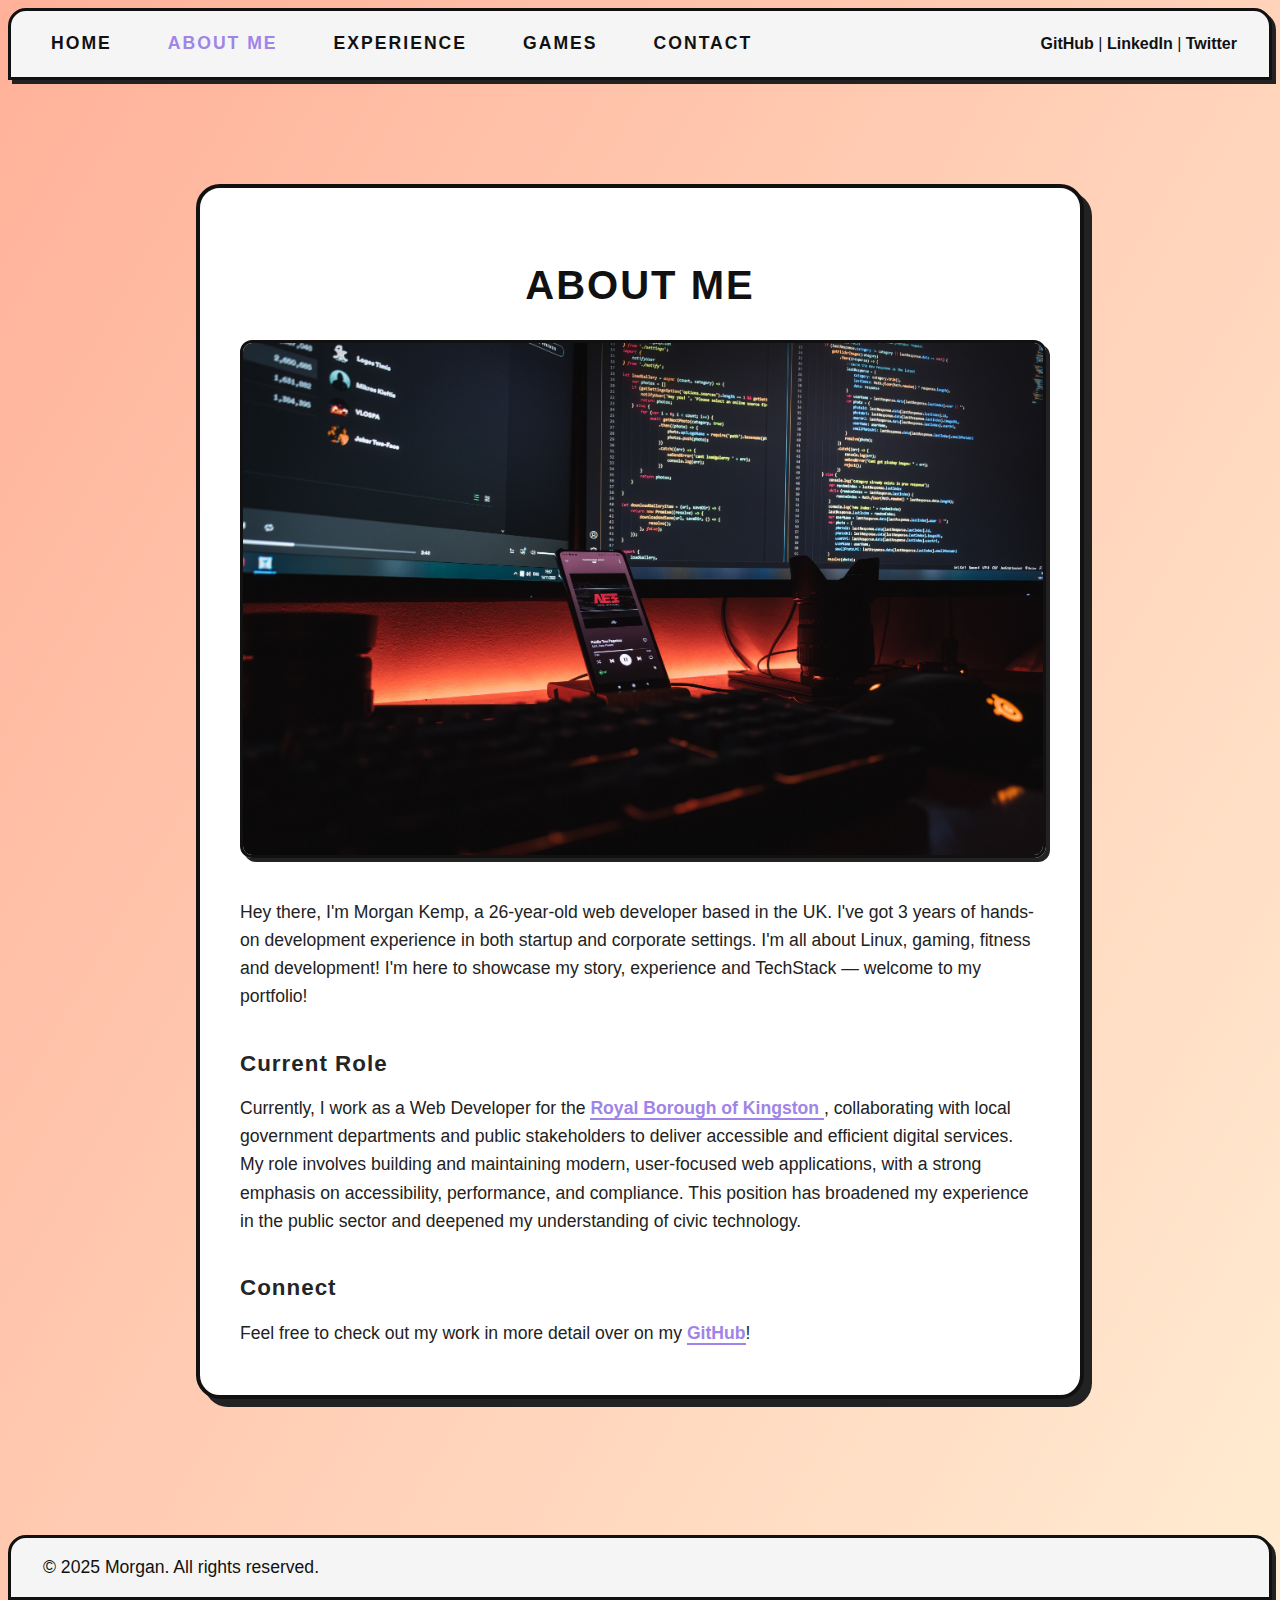
<file: about.html>
<!DOCTYPE html>
<html lang="en">
<head>
  <meta charset="UTF-8">
  <meta name="viewport" content="width=device-width, initial-scale=1.0">
  <title>About Me</title>
  <link rel="stylesheet" href="css/neo-brutalist.css">
</head>
<body>
  <header id="main-header"></header>
  <main>
    <div class="about-container">
      <h1 class="about-title">ABOUT ME</h1>
      
      <div class="about-image-section">
        <img src="Images/Desktop.jpg" alt="My Desktop Setup" class="about-image">
      </div>
      
      <div class="about-section">
        <p class="about-intro">
          Hey there, I'm Morgan Kemp, a 26-year-old web developer based in the UK. I've got 3 years of hands-on development experience in both startup and corporate settings. I'm all about Linux, gaming, fitness and development! I'm here to showcase my story, experience and TechStack — welcome to my portfolio!
        </p>
      </div>

      <div class="about-section">
        <h2 class="about-subtitle">Current Role</h2>
        <p>
          Currently, I work as a Web Developer for the 
          <a href="https://www.kingston.gov.uk" target="_blank" rel="noopener noreferrer">
            Royal Borough of Kingston
          </a>, collaborating with local government departments and public stakeholders to deliver accessible and efficient digital services. My role involves building and maintaining modern, user-focused web applications, with a strong emphasis on accessibility, performance, and compliance. This position has broadened my experience in the public sector and deepened my understanding of civic technology.
        </p>
      </div>

      <div class="about-section">
        <h2 class="about-subtitle">Connect</h2>
        <p>
          Feel free to check out my work in more detail over on my 
          <a href="https://github.com/780APM" target="_blank" rel="noopener noreferrer">GitHub</a>!
        </p>
      </div>
    </div>
  </main>
  <footer id="main-footer"></footer>
  <script src="js/header-footer.js"></script>
</body>
</html>
</file>
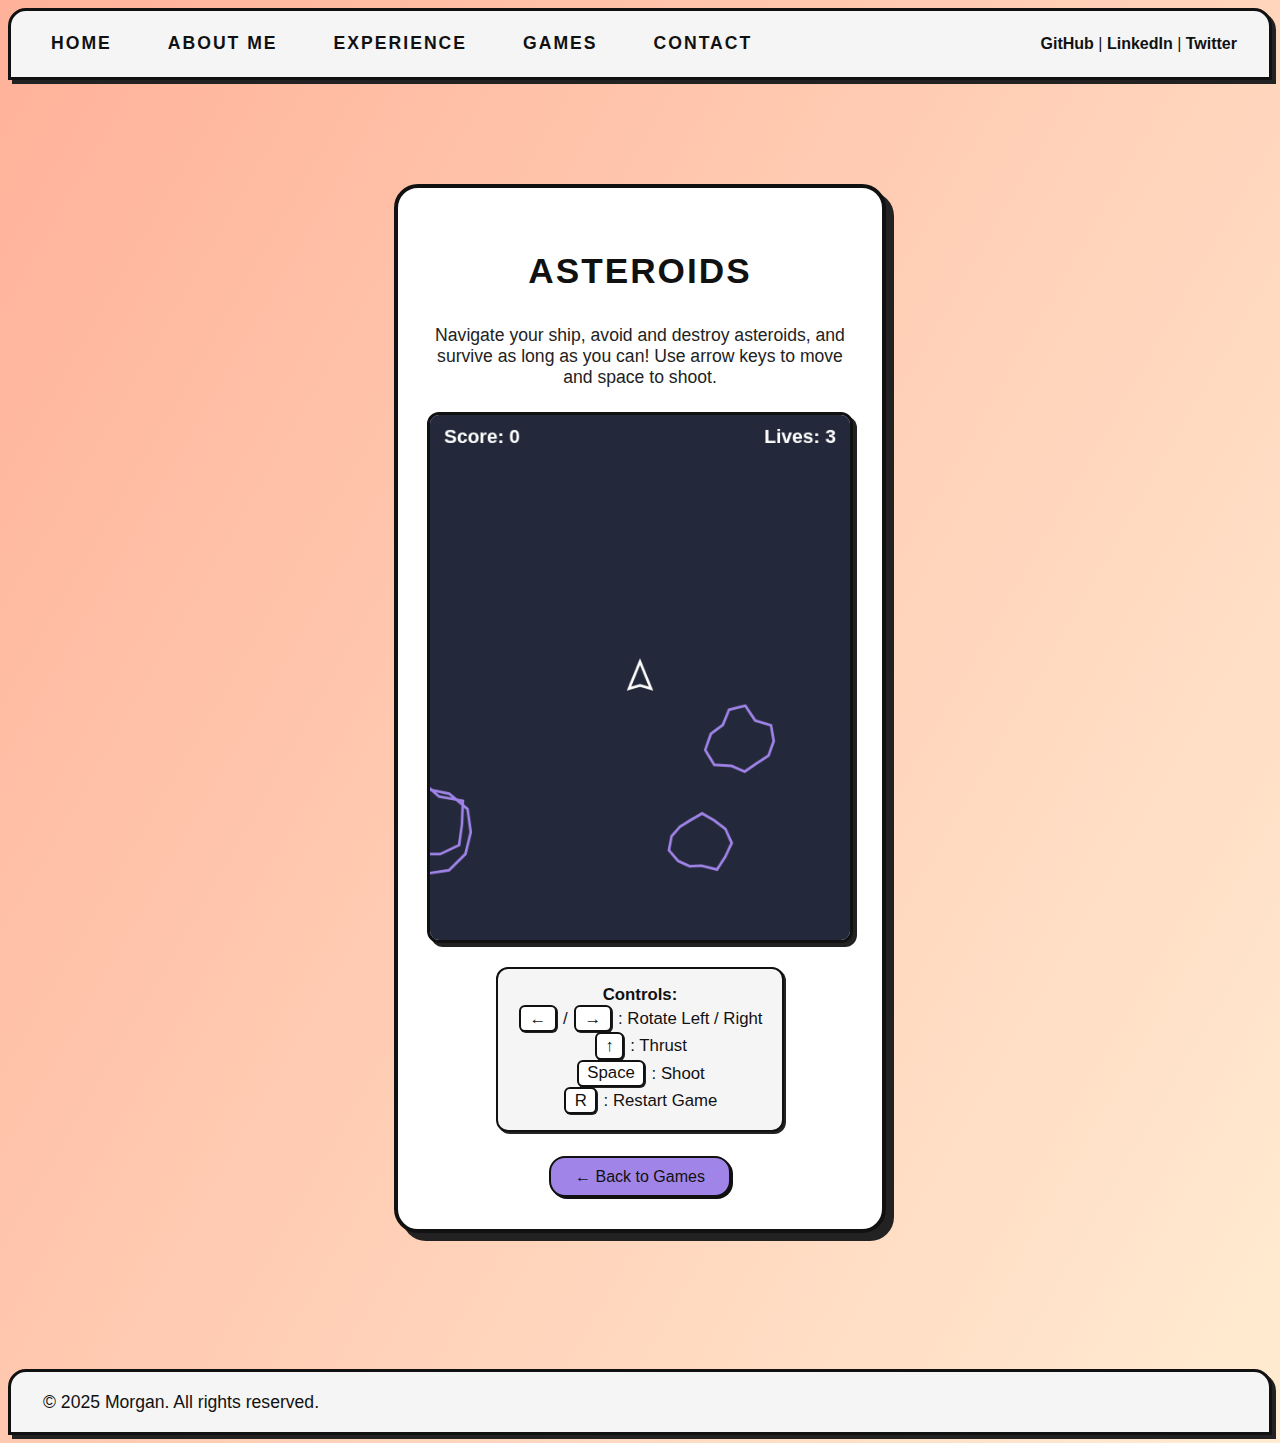
<file: asteroids.html>
<!DOCTYPE html>
<html lang="en">
<head>
  <meta charset="UTF-8">
  <meta name="viewport" content="width=device-width, initial-scale=1.0">
  <title>Asteroids</title>
  <link rel="stylesheet" href="css/neo-brutalist.css">
</head>
<body>
  <header id="main-header"></header>
  <main>
    <div class="game-full-container">
      <h1 class="game-full-title">ASTEROIDS</h1>
      <p class="game-full-desc">Navigate your ship, avoid and destroy asteroids, and survive as long as you can! Use arrow keys to move and space to shoot.</p>
      <canvas id="asteroids-canvas" width="480" height="600" class="game-canvas"></canvas>
      <div class="game-controls">
        <strong>Controls:</strong><br>
        <span class="key">&#8592;</span> / <span class="key">&#8594;</span> : Rotate Left / Right<br>
        <span class="key">&#8593;</span> : Thrust<br>
        <span class="key">Space</span> : Shoot<br>
        <span class="key">R</span> : Restart Game
      </div>
      <button class="game-btn" onclick="window.location.href='games.html'">&larr; Back to Games</button>
    </div>
  </main>
  <footer id="main-footer"></footer>
  <script src="js/header-footer.js"></script>
  <script src="js/asteroids.js"></script>
</body>
</html>
</file>
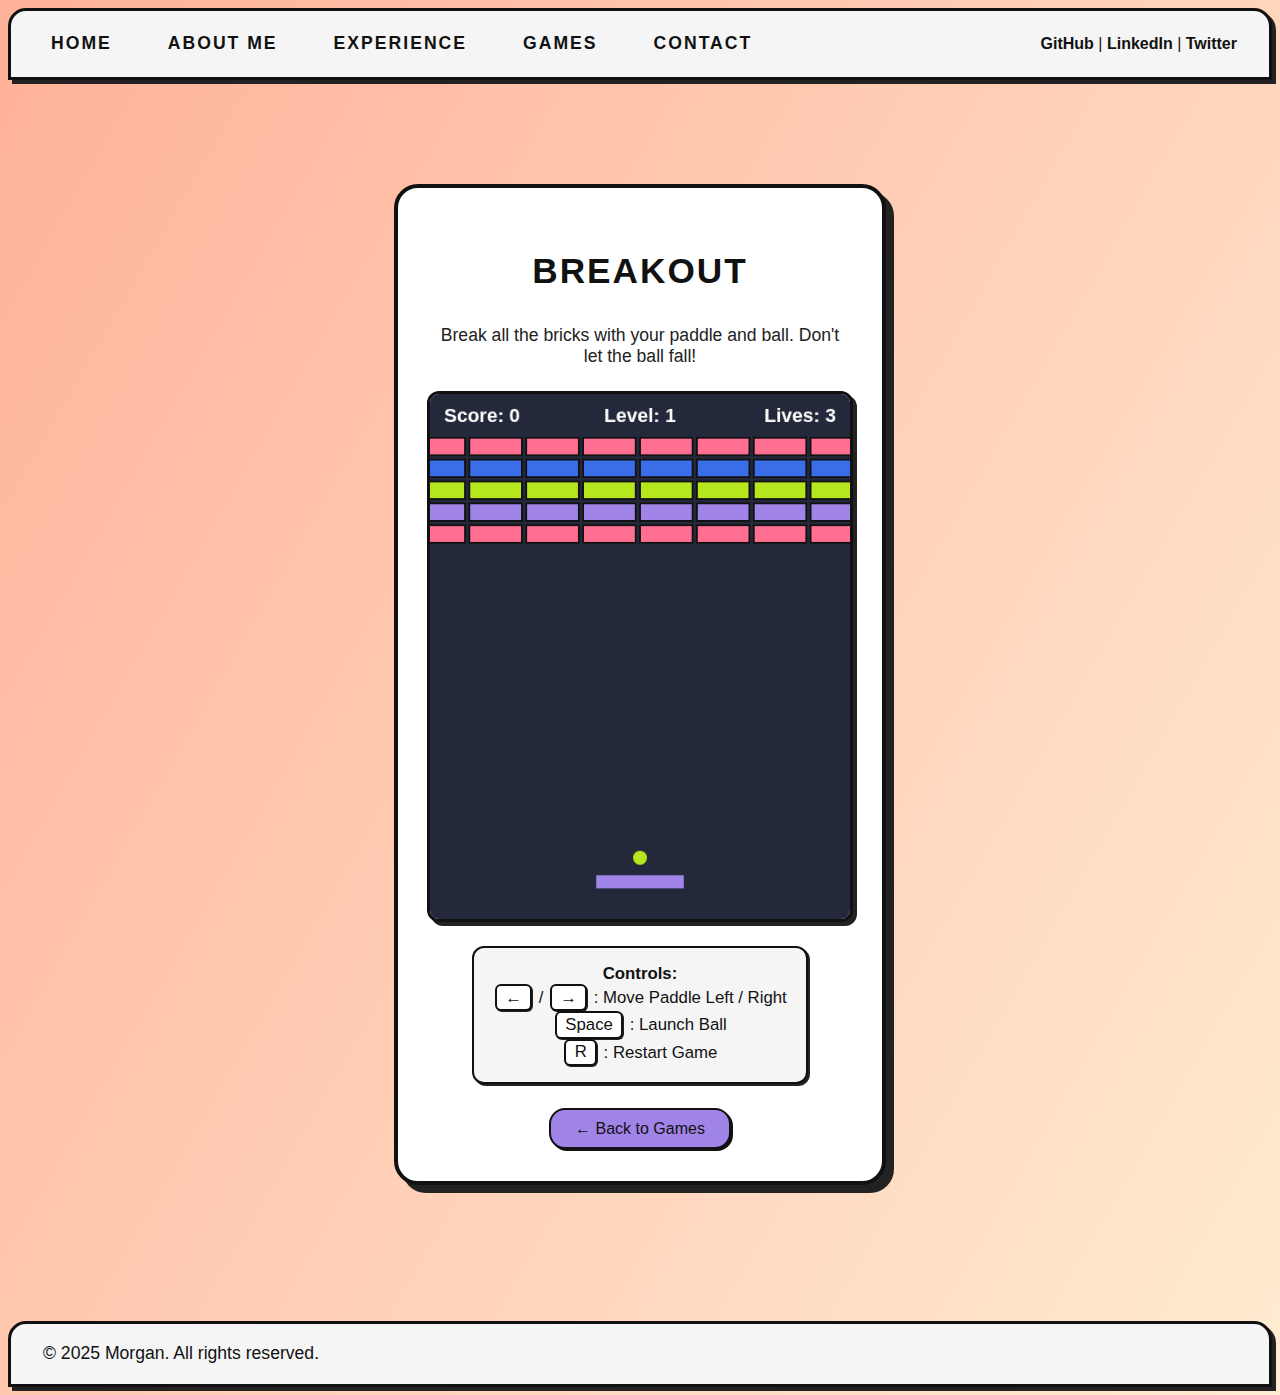
<file: breakout.html>
<!DOCTYPE html>
<html lang="en">
<head>
  <meta charset="UTF-8">
  <meta name="viewport" content="width=device-width, initial-scale=1.0">
  <title>Breakout</title>
  <link rel="stylesheet" href="css/neo-brutalist.css">
</head>
<body>
  <header id="main-header"></header>
  <main>
    <div class="game-full-container">
      <h1 class="game-full-title">BREAKOUT</h1>
      <p class="game-full-desc">Break all the bricks with your paddle and ball. Don't let the ball fall!</p>
      <canvas id="breakout-canvas" width="480" height="600" class="game-canvas"></canvas>
      <div class="game-controls">
        <strong>Controls:</strong><br>
        <span class="key">&#8592;</span> / <span class="key">&#8594;</span> : Move Paddle Left / Right<br>
        <span class="key">Space</span> : Launch Ball<br>
        <span class="key">R</span> : Restart Game
      </div>
      <button class="game-btn" onclick="window.location.href='games.html'">&larr; Back to Games</button>
    </div>
  </main>
  <footer id="main-footer"></footer>
  <script src="js/header-footer.js"></script>
  <script src="js/breakout.js"></script>
</body>
</html>
</file>
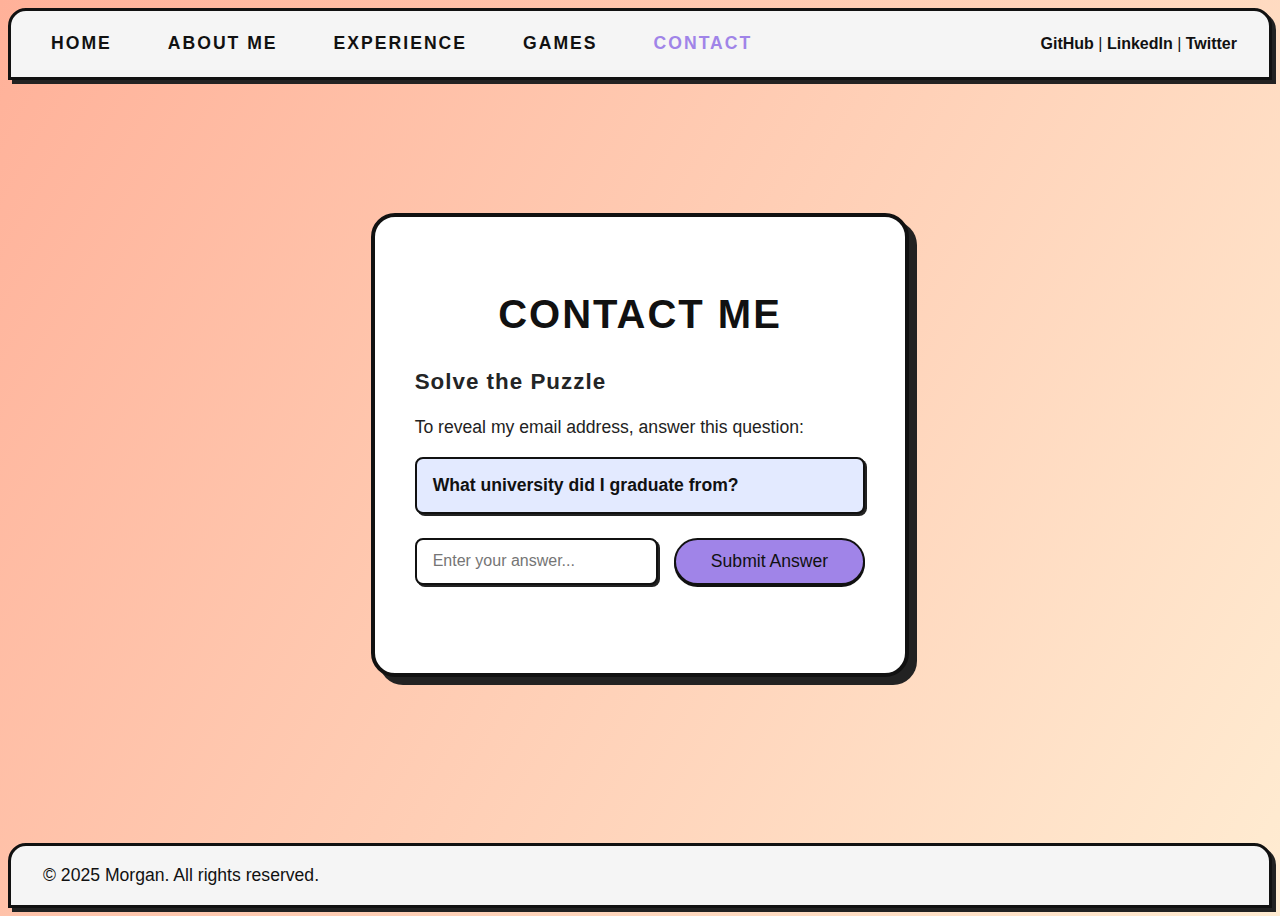
<file: contact.html>
<!DOCTYPE html>
<html lang="en">
<head>
  <meta charset="UTF-8">
  <meta name="viewport" content="width=device-width, initial-scale=1.0">
  <title>Contact Me</title>
  <link rel="stylesheet" href="css/neo-brutalist.css">
</head>
<body>
  <header id="main-header"></header>
  <main>
    <div class="about-container">
      <h1 class="about-title">CONTACT ME</h1>
      
      <div class="puzzle-section">
        <h2 class="about-subtitle">Solve the Puzzle</h2>
        <p>To reveal my email address, answer this question:</p>
        <div class="puzzle-question">
          <strong>What university did I graduate from?</strong>
        </div>
        <div class="puzzle-input">
          <input type="text" id="puzzle-answer" placeholder="Enter your answer..." class="puzzle-input-field">
          <button id="submit-answer" class="neon-btn">Submit Answer</button>
        </div>
        <div id="puzzle-feedback" class="puzzle-feedback"></div>
      </div>
      
      <div id="email-reveal" class="email-reveal" style="display:none;">
        <h2 class="about-subtitle">Email Address</h2>
        <div class="email-display">
          <p>Great! You solved the puzzle. Here's my email:</p>
          <div class="email-address">contactMorgan@proton.me</div>
        </div>
      </div>
    </div>
  </main>
  <footer id="main-footer"></footer>
  <script src="js/header-footer.js"></script>
  <script src="js/puzzle.js"></script>
</body>
</html>
</file>
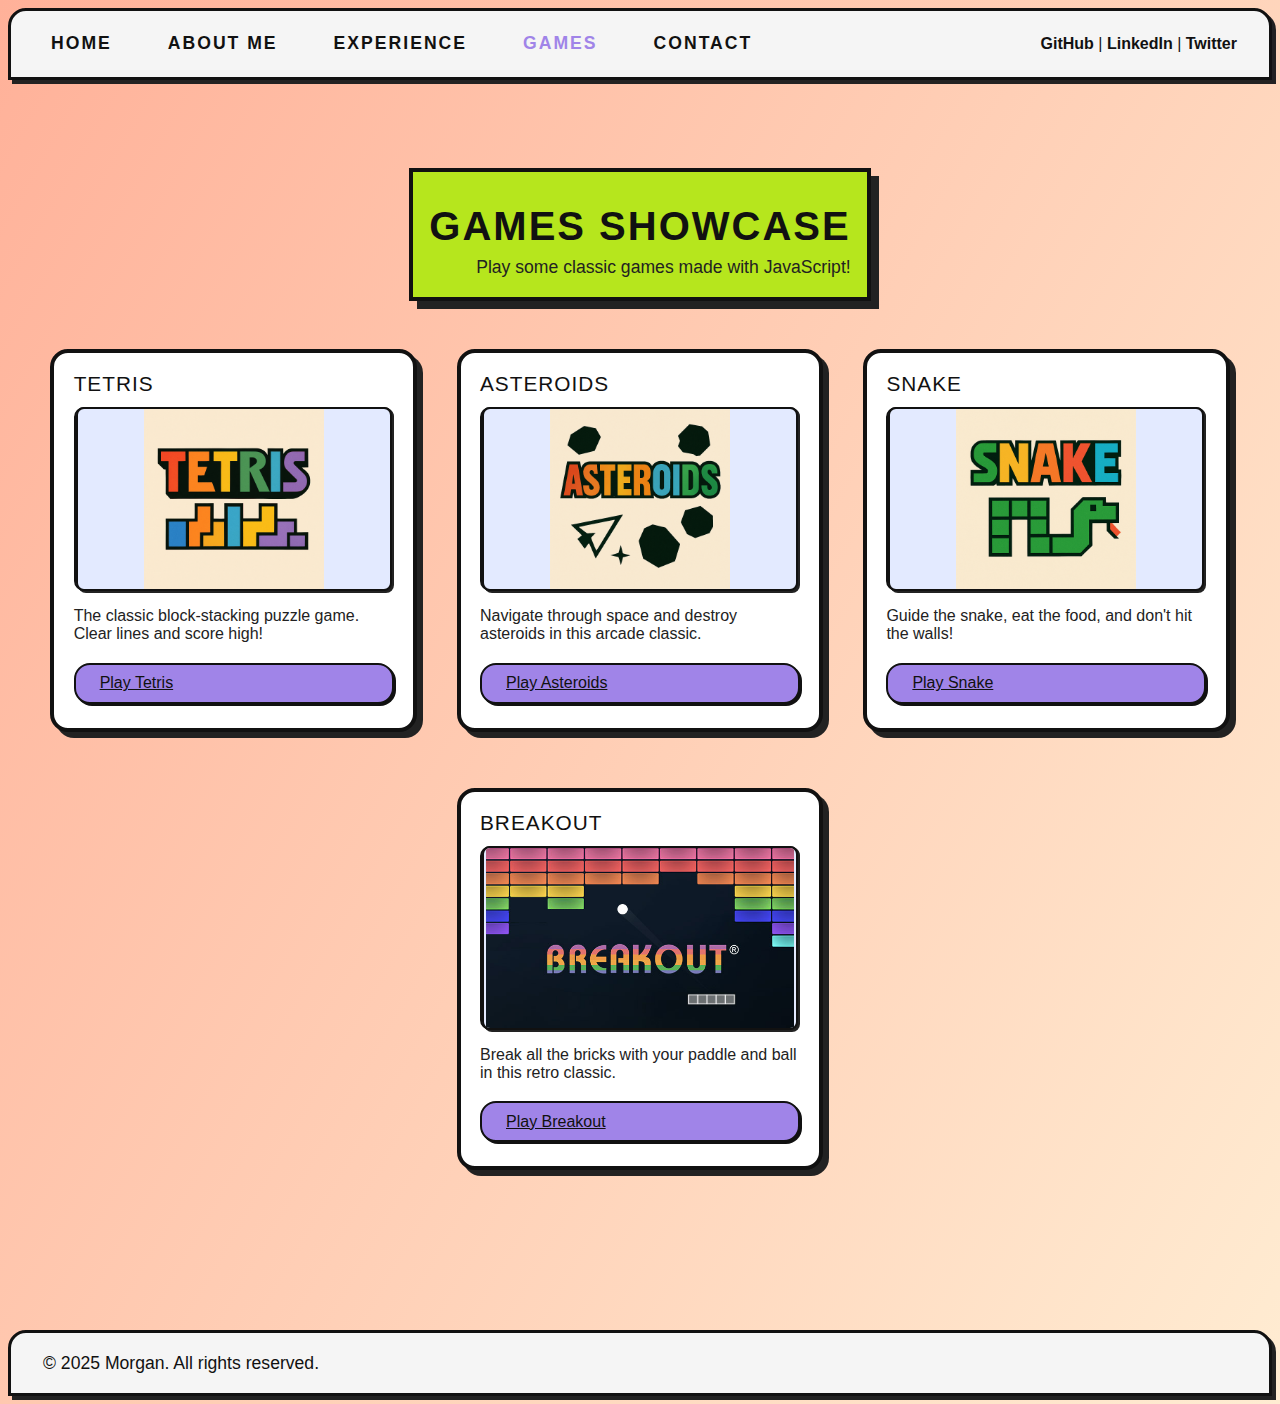
<file: games.html>
<!DOCTYPE html>
<html lang="en">
<head>
  <meta charset="UTF-8">
  <meta name="viewport" content="width=device-width, initial-scale=1.0">
  <title>Games Showcase</title>
  <link rel="stylesheet" href="css/neo-brutalist.css">
</head>
<body>
  <header id="main-header"></header>
  <main>
    <div class="games-hero">
      <h1>GAMES SHOWCASE</h1>
      <p class="games-subtitle">Play some classic games made with JavaScript!</p>
    </div>
    <div class="games-grid">
      <div class="game-card">
        <div class="game-title">TETRIS</div>
        <div class="game-preview tetris-preview">
          <img src="Images/Tetris.png" alt="Tetris Preview" class="game-preview-img" />
        </div>
        <div class="game-desc">The classic block-stacking puzzle game. Clear lines and score high!</div>
        <a class="game-btn" href="tetris.html">Play Tetris</a>
      </div>
      <div class="game-card">
        <div class="game-title">ASTEROIDS</div>
        <div class="game-preview asteroids-preview">
          <img src="Images/Asteroids.png" alt="Asteroids Preview" class="game-preview-img" />
        </div>
        <div class="game-desc">Navigate through space and destroy asteroids in this arcade classic.</div>
        <a class="game-btn" href="asteroids.html">Play Asteroids</a>
      </div>
      <div class="game-card">
        <div class="game-title">SNAKE</div>
        <div class="game-preview snake-preview">
          <img src="Images/Snake.png" alt="Snake Preview" class="game-preview-img" />
        </div>
        <div class="game-desc">Guide the snake, eat the food, and don't hit the walls!</div>
        <a class="game-btn" href="snake.html">Play Snake</a>
      </div>
      <div class="game-card">
        <div class="game-title">BREAKOUT</div>
        <div class="game-preview breakout-preview">
          <img src="Images/Breakout.jpg" alt="Breakout Preview" class="game-preview-img" />
        </div>
        <div class="game-desc">Break all the bricks with your paddle and ball in this retro classic.</div>
        <a class="game-btn" href="breakout.html">Play Breakout</a>
      </div>
    </div>
  </main>
  <footer id="main-footer"></footer>
  <script src="js/header-footer.js"></script>
  <script src="js/games-loader.js"></script>
</body>
</html>
</file>
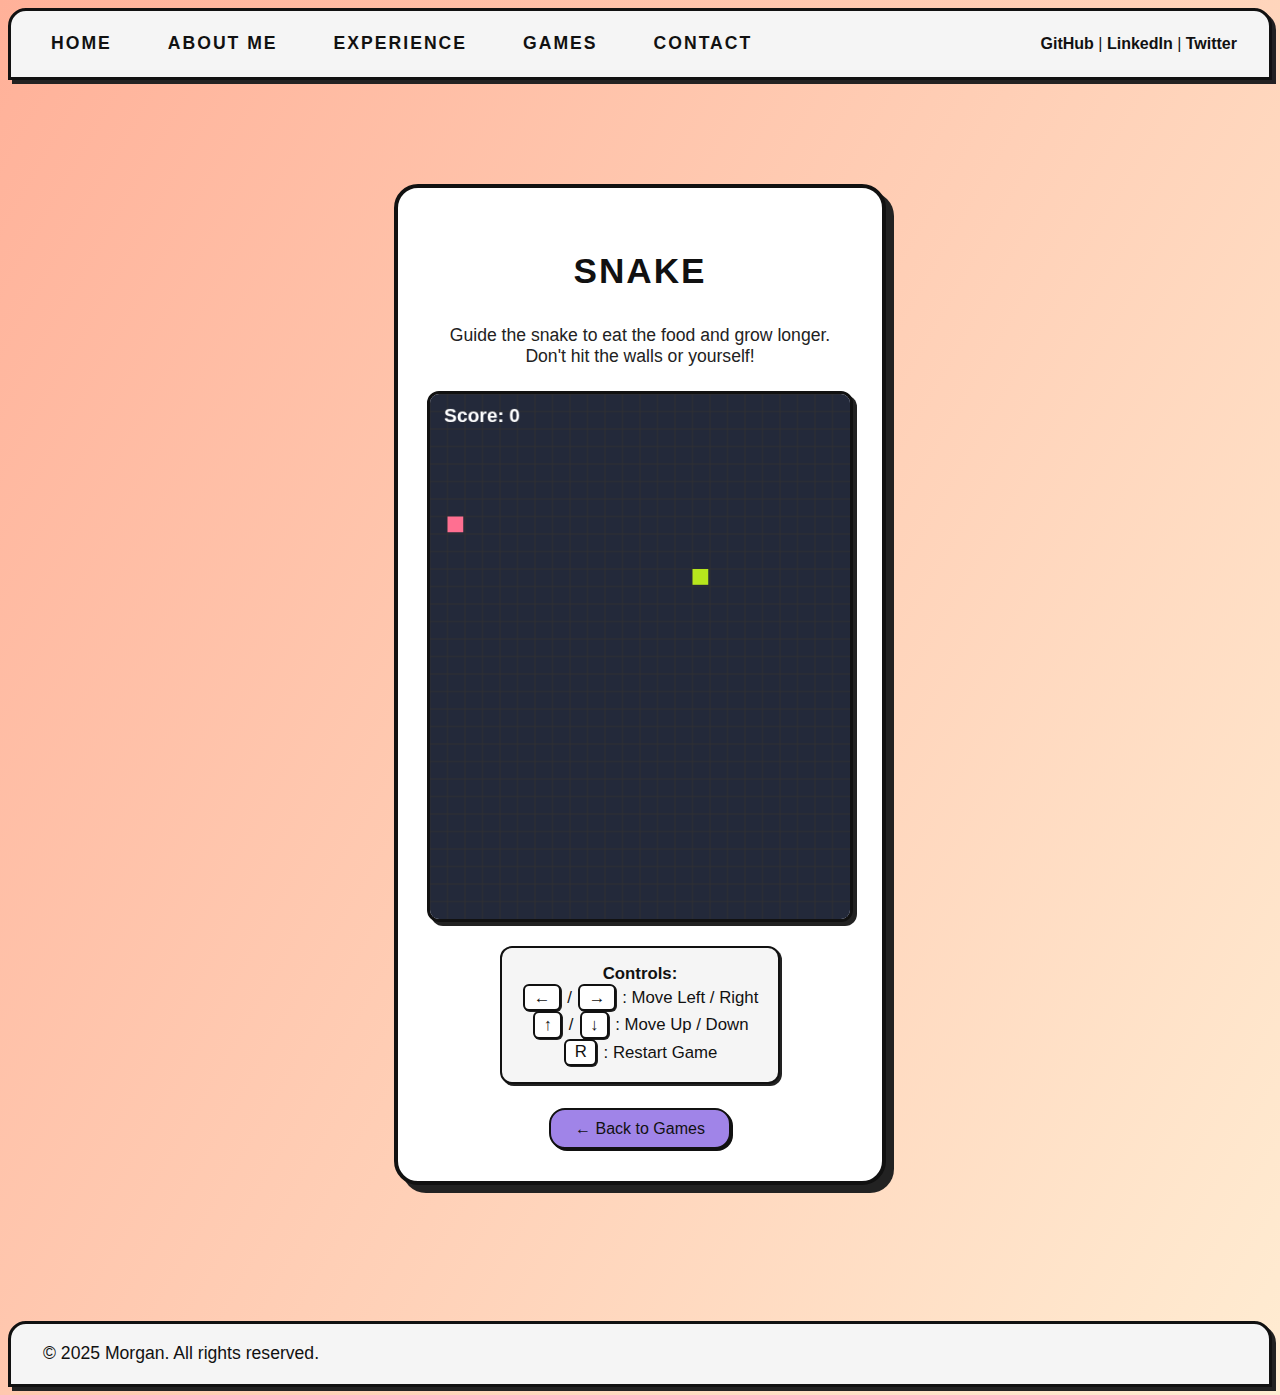
<file: snake.html>
<!DOCTYPE html>
<html lang="en">
<head>
  <meta charset="UTF-8">
  <meta name="viewport" content="width=device-width, initial-scale=1.0">
  <title>Snake</title>
  <link rel="stylesheet" href="css/neo-brutalist.css">
</head>
<body>
  <header id="main-header"></header>
  <main>
    <div class="game-full-container">
      <h1 class="game-full-title">SNAKE</h1>
      <p class="game-full-desc">Guide the snake to eat the food and grow longer. Don't hit the walls or yourself!</p>
      <canvas id="snake-canvas" width="480" height="600" class="game-canvas"></canvas>
      <div class="game-controls">
        <strong>Controls:</strong><br>
        <span class="key">&#8592;</span> / <span class="key">&#8594;</span> : Move Left / Right<br>
        <span class="key">&#8593;</span> / <span class="key">&#8595;</span> : Move Up / Down<br>
        <span class="key">R</span> : Restart Game
      </div>
      <button class="game-btn" onclick="window.location.href='games.html'">&larr; Back to Games</button>
    </div>
  </main>
  <footer id="main-footer"></footer>
  <script src="js/header-footer.js"></script>
  <script src="js/snake.js"></script>
</body>
</html>
</file>
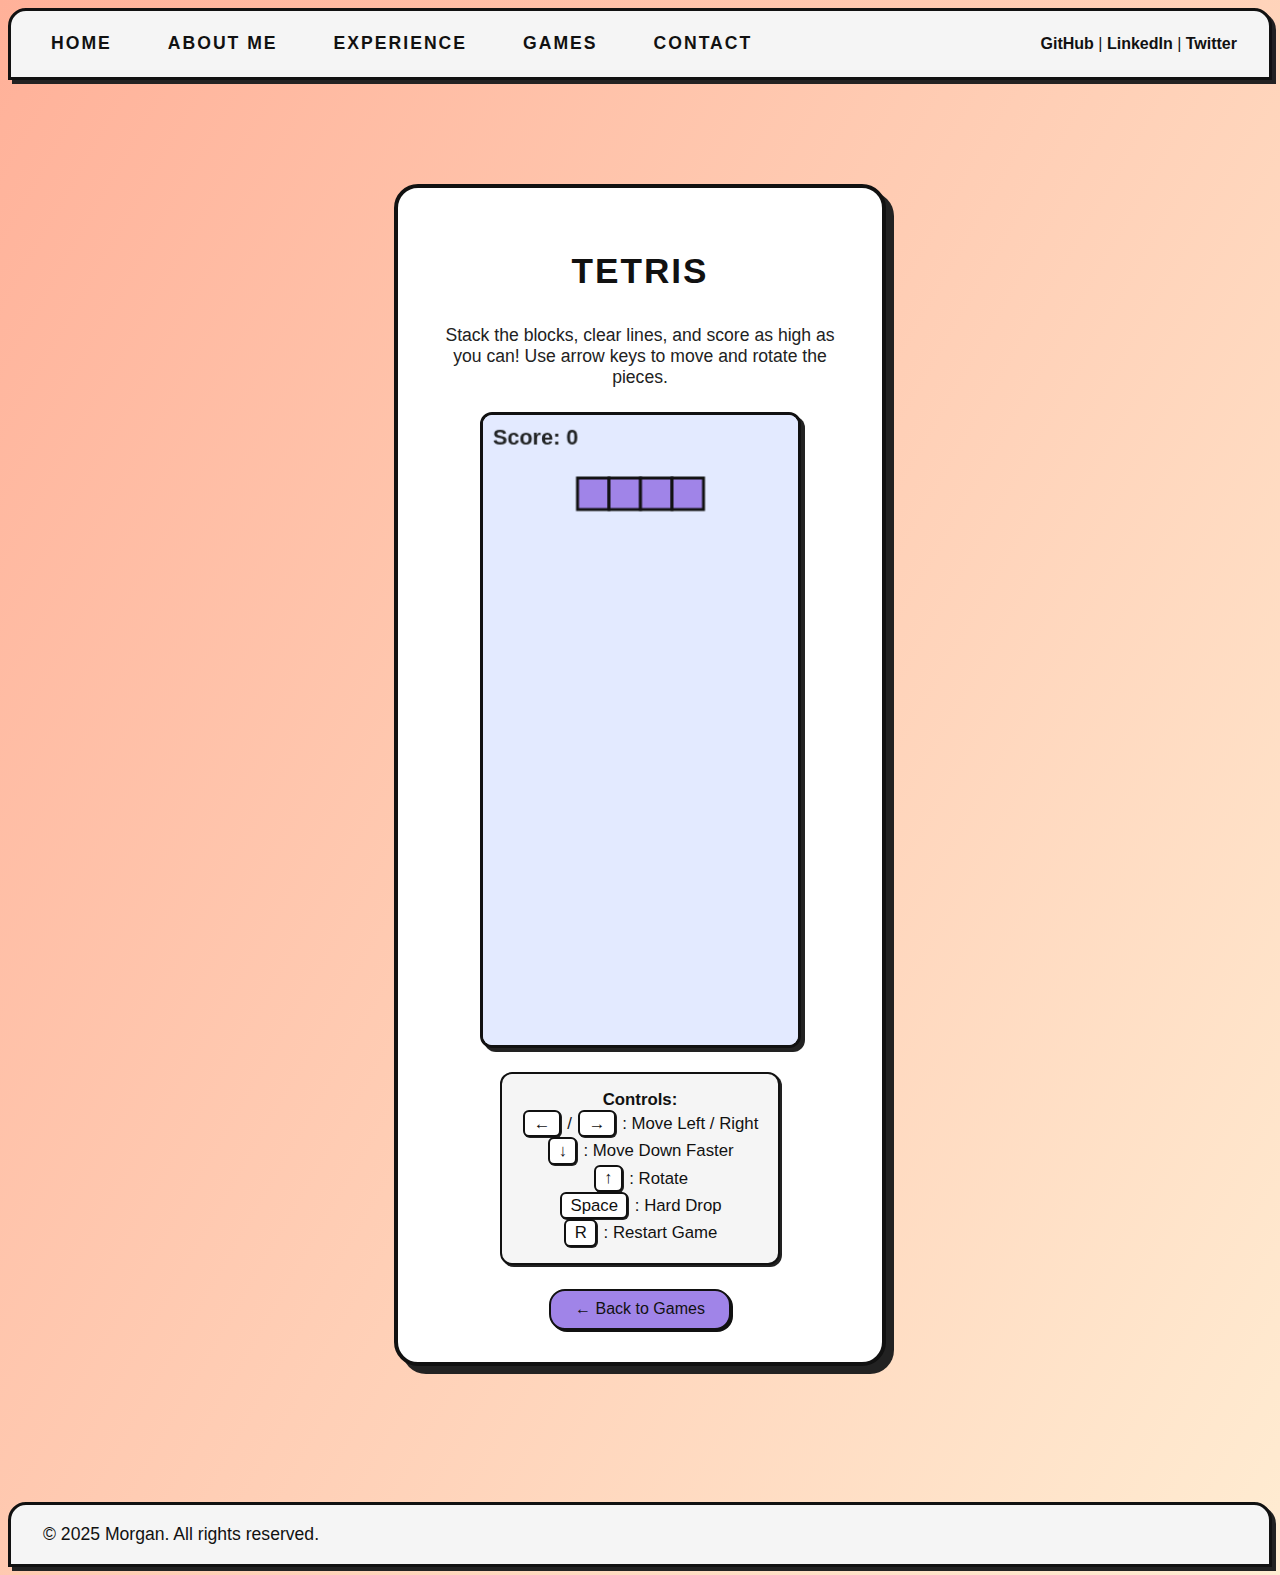
<file: tetris.html>
<!DOCTYPE html>
<html lang="en">
<head>
  <meta charset="UTF-8">
  <meta name="viewport" content="width=device-width, initial-scale=1.0">
  <title>Tetris</title>
  <link rel="stylesheet" href="css/neo-brutalist.css">
</head>
<body>
  <header id="main-header"></header>
  <main>
    <div class="game-full-container">
      <h1 class="game-full-title">TETRIS</h1>
      <p class="game-full-desc">Stack the blocks, clear lines, and score as high as you can! Use arrow keys to move and rotate the pieces.</p>
      <canvas id="tetris-canvas" width="320" height="640" class="game-canvas"></canvas>
      <div class="game-controls">
        <strong>Controls:</strong><br>
        <span class="key">&#8592;</span> / <span class="key">&#8594;</span> : Move Left / Right<br>
        <span class="key">&#8595;</span> : Move Down Faster<br>
        <span class="key">&#8593;</span> : Rotate<br>
        <span class="key">Space</span> : Hard Drop<br>
        <span class="key">R</span> : Restart Game
      </div>
      <button class="game-btn" onclick="window.location.href='games.html'">&larr; Back to Games</button>
    </div>
  </main>
  <footer id="main-footer"></footer>
  <script src="js/header-footer.js"></script>
  <script src="js/tetris.js"></script>
</body>
</html>
</file>
<file: css/neo-brutalist.css>
html {
  --background-gradient: linear-gradient(120deg, #ffb199 0%, #ffecd2 100%);
  --card-bg: #fff;
  --text-color: #111;
  --border-color: #111;
  --footer-bg: #f5f5f5;
  --neon-btn-bg: #eaff00;
  --neon-btn-hover-bg: #111;
  --neon-btn-hover-color: #eaff00;
}

body {
  display: flex;
  flex-direction: column;
  min-height: 100vh;
  background: var(--background-gradient);
  color: var(--text-color);
  font-family: 'Arial Black', Arial, sans-serif;
}

header, footer {
  border: 3px solid var(--border-color);
  background: var(--footer-bg);
  padding: 1.2rem 2rem;
  text-align: left;
  border-radius: 18px 18px 0 0;
  font-size: 1.1rem;
  box-shadow: 4px 4px 0 #222;
}

footer {
  margin-top: 3rem;
  flex-shrink: 0;
}

main {
  flex: 1 0 auto;
  display: flex;
  flex-direction: column;
  align-items: center;
  justify-content: center;
  min-height: 400px;
  margin: 3.5rem 0 3.5rem 0;
}

#main-header nav {
  display: flex;
  justify-content: flex-end;
  gap: 2.5rem;
  font-family: 'Arial Black', Arial, sans-serif;
  font-size: 1.1rem;
  text-transform: uppercase;
  letter-spacing: 2px;
}

#main-header nav a {
  color: var(--text-color);
  text-decoration: none;
  font-weight: bold;
  border: none;
  background: none;
  padding: 0.2rem 0.5rem;
  transition: color 0.2s;
}

#main-header nav a:hover {
  color: #ffb199;
}

.main-card {
  display: flex;
  align-items: center;
  background: var(--card-bg);
  border: 4px solid var(--border-color);
  border-radius: 24px;
  box-shadow: 8px 8px 0 #222;
  padding: 2.5rem 3rem;
  max-width: 800px;
  margin: 0 auto;
  gap: 2.5rem;
}

.main-card-text-only {
  justify-content: center;
  align-items: flex-start;
  padding: 3.5rem 3rem 3.5rem 3rem;
}

.main-content {
  flex: 1;
  z-index: 2;
  display: flex;
  flex-direction: column;
  align-items: flex-start;
}

.main-content h1 {
  font-size: 2.7rem;
  font-family: 'Arial Black', Arial, sans-serif;
  margin: 0 0 1.2rem 0;
  line-height: 1.1;
  text-align: left;
}

.main-content p {
  font-size: 1.1rem;
  font-family: Arial, sans-serif;
  margin-bottom: 2rem;
  color: #222;
  max-width: 500px;
  text-align: left;
}

.neon-btn {
  display: inline-block;
  background: #a084e8;
  color: #111;
  border: 2.5px solid #111;
  border-radius: 24px;
  font-family: 'Arial Black', Arial, sans-serif;
  font-size: 1.1rem;
  padding: 0.7rem 2.2rem;
  text-decoration: none;
  box-shadow: 0 2px 0 #111;
  transition: background 0.2s, color 0.2s;
}

.neon-btn:hover {
  background: #111;
  color: #a084e8;
}

.neon-btn.secondary {
  background: #fff;
  color: #111;
}

.neon-btn.secondary:hover {
  background: #111;
  color: #fff;
}

.header-row {
  display: flex;
  align-items: center;
  justify-content: space-between;
  gap: 2rem;
  position: relative;
}

nav {
  flex: 0 0 auto;
  display: flex;
  justify-content: flex-start;
  gap: 2.5rem;
}

nav a {
  color: #111;
  text-decoration: none;
  font-weight: bold;
  border: none;
  background: none;
  padding: 0.2rem 0.5rem;
  transition: color 0.2s, border-bottom 0.2s;
  position: relative;
  font-size: 1.1rem;
}

nav a:hover,
nav a.active,
nav a:focus {
  border-bottom: 3px solid #a084e8;
  color: #a084e8 !important;
}

.socials {
  white-space: nowrap;
  font-size: 1rem;
  margin-left: 1.5rem;
}

.socials a {
  color: #111;
  font-weight: bold;
  text-decoration: none;
  transition: color 0.2s;
}

.socials a:hover {
  color: #a084e8;
  text-decoration: underline;
}

.games-hero {
  background: #b6e61d;
  border: 4px solid #111;
  box-shadow: 8px 8px 0 #222;
  padding: 2rem 1rem 1.2rem 1rem;
  margin: 2rem auto 3rem auto;
  max-width: 900px;
  text-align: right;
  position: relative;
}
.games-hero h1 {
  font-size: 2.5rem;
  font-family: 'Arial Black', Arial, sans-serif;
  margin: 0 0 0.5rem 0;
  letter-spacing: 2px;
  text-align: right;
}
.games-subtitle {
  font-size: 1.1rem;
  margin: 0;
  color: #222;
  text-align: right;
}

.games-grid {
  display: flex;
  gap: 2.5rem;
  justify-content: center;
  flex-wrap: wrap;
  margin-bottom: 2.5rem;
}

.game-card {
  background: #fff;
  border: 4px solid #111;
  box-shadow: 6px 6px 0 #222;
  border-radius: 18px;
  width: 320px;
  display: flex;
  flex-direction: column;
  align-items: stretch;
  padding: 1.2rem 1.2rem 1.5rem 1.2rem;
  margin-bottom: 1rem;
}

.game-title {
  font-family: 'Arial Black', Arial, sans-serif;
  font-size: 1.3rem;
  margin-bottom: 0.7rem;
  letter-spacing: 1px;
}

.game-preview {
  background: #e3eaff;
  border: 2.5px solid #111;
  border-radius: 10px;
  height: 180px;
  margin-bottom: 1rem;
  display: flex;
  align-items: center;
  justify-content: center;
  font-size: 1.1rem;
  color: #888;
}
.tetris-preview {
  background: #e3eaff;
}
.asteroids-preview {
  background: #23293a;
  color: #fff;
}

.game-preview-img {
  width: 100%;
  height: 100%;
  object-fit: contain;
  border-radius: 8px;
  border: 2px solid #111;
  background: #e3eaff;
  box-shadow: 2px 2px 0 #222;
}

.game-desc {
  font-size: 1rem;
  color: #222;
  margin-bottom: 1.2rem;
}

.game-btn {
  background: #a084e8;
  color: #111;
  border: 2.5px solid #111;
  border-radius: 16px;
  font-family: 'Arial Black', Arial, sans-serif;
  font-size: 1rem;
  padding: 0.6rem 1.5rem;
  box-shadow: 2px 2px 0 #111;
  cursor: pointer;
  transition: background 0.2s, color 0.2s;
  margin-top: auto;
}
.game-btn:hover {
  background: #111;
  color: #a084e8;
}

.game-full-container {
  background: #fff;
  border: 4px solid #111;
  box-shadow: 8px 8px 0 #222;
  border-radius: 24px;
  max-width: 420px;
  margin: 3rem auto 2rem auto;
  padding: 2.5rem 2rem 2rem 2rem;
  display: flex;
  flex-direction: column;
  align-items: center;
}

.game-full-title {
  font-family: 'Arial Black', Arial, sans-serif;
  font-size: 2.2rem;
  margin-bottom: 1rem;
  letter-spacing: 2px;
}

.game-full-desc {
  font-size: 1.1rem;
  color: #222;
  margin-bottom: 1.5rem;
  text-align: center;
}

.game-canvas {
  display: block;
  background: #e3eaff;
  border: 3px solid #111;
  border-radius: 12px;
  margin-bottom: 1.5rem;
  box-shadow: 4px 4px 0 #222;
  max-width: 100%;
  max-height: 70vh;
  width: auto;
  height: auto;
}

.game-controls {
  margin: 0 0 1.5rem 0;
  padding: 1rem 1.2rem;
  background: #f5f5f5;
  border: 2.5px solid #111;
  border-radius: 12px;
  box-shadow: 2px 2px 0 #222;
  font-size: 1.05rem;
  text-align: center;
  font-family: Arial, sans-serif;
  max-width: 320px;
}
.key {
  display: inline-block;
  background: #fff;
  border: 2px solid #111;
  border-radius: 6px;
  padding: 0.1em 0.5em;
  font-family: 'Arial Black', Arial, sans-serif;
  font-size: 1em;
  margin: 0 0.1em;
  box-shadow: 1px 1px 0 #222;
}

.about-container {
  background: #fff;
  border: 4px solid #111;
  box-shadow: 8px 8px 0 #222;
  border-radius: 24px;
  max-width: 800px;
  margin: 3rem auto 2rem auto;
  padding: 3rem 2.5rem;
}

.about-title {
  font-family: 'Arial Black', Arial, sans-serif;
  font-size: 2.5rem;
  margin-bottom: 2rem;
  letter-spacing: 2px;
  text-align: center;
}

.about-section {
  margin-bottom: 2.5rem;
}

.about-section:last-child {
  margin-bottom: 0;
}

.about-subtitle {
  font-family: 'Arial Black', Arial, sans-serif;
  font-size: 1.4rem;
  margin-bottom: 1rem;
  letter-spacing: 1px;
  color: #232526;
}

.about-intro {
  font-size: 1.2rem;
  line-height: 1.6;
  color: #222;
  margin-bottom: 0;
}

.about-container p {
  font-size: 1.1rem;
  line-height: 1.6;
  color: #222;
  margin-bottom: 0;
}

.about-container a {
  color: #a084e8;
  text-decoration: none;
  font-weight: bold;
  border-bottom: 2px solid #a084e8;
  transition: color 0.2s, border-bottom-color 0.2s;
}

.about-container a:hover {
  color: #232526;
  border-bottom-color: #232526;
}

.about-image-section {
  margin-bottom: 2.5rem;
  text-align: center;
}

.about-image {
  max-width: 100%;
  height: auto;
  border: 3px solid #111;
  border-radius: 12px;
  box-shadow: 4px 4px 0 #222;
  display: block;
  margin: 0 auto;
}

.hero-desc {
  font-size: 1.2rem;
  font-family: Arial, sans-serif;
  margin-bottom: 2rem;
  color: #222;
  max-width: 500px;
  text-align: left;
}

.skills-showcase {
  display: grid;
  grid-template-columns: repeat(2, 1fr);
  gap: 1rem;
  margin-bottom: 2rem;
  max-width: 500px;
}

.skill-item {
  background: #f5f5f5;
  border: 2px solid #111;
  border-radius: 8px;
  padding: 0.8rem;
  text-align: center;
  box-shadow: 2px 2px 0 #222;
}

.skill-icon {
  display: block;
  font-family: 'Arial Black', Arial, sans-serif;
  font-weight: bold;
  font-size: 1.1rem;
  color: #a084e8;
  margin-bottom: 0.3rem;
}

.skill-desc {
  display: block;
  font-size: 0.9rem;
  color: #666;
  font-family: Arial, sans-serif;
}

.featured-work {
  background: #e3eaff;
  border: 2px solid #111;
  border-radius: 12px;
  padding: 1.2rem;
  margin-bottom: 2rem;
  max-width: 500px;
  box-shadow: 3px 3px 0 #222;
}

.featured-work h3 {
  font-family: 'Arial Black', Arial, sans-serif;
  font-size: 1.2rem;
  margin: 0 0 0.5rem 0;
  color: #232526;
}

.featured-work p {
  margin: 0;
  font-size: 1rem;
  color: #222;
}

.cta-buttons {
  display: flex;
  gap: 1rem;
  flex-wrap: wrap;
}

.puzzle-section {
  margin-bottom: 2.5rem;
}

.puzzle-question {
  background: #e3eaff;
  border: 2px solid #111;
  border-radius: 8px;
  padding: 1rem;
  margin: 1rem 0;
  box-shadow: 2px 2px 0 #222;
  font-size: 1.1rem;
}

.puzzle-input {
  display: flex;
  gap: 1rem;
  align-items: center;
  margin: 1.5rem 0;
  flex-wrap: wrap;
}

.puzzle-input-field {
  flex: 1;
  min-width: 200px;
  padding: 0.8rem 1rem;
  border: 2px solid #111;
  border-radius: 8px;
  font-family: Arial, sans-serif;
  font-size: 1rem;
  background: #fff;
  box-shadow: 2px 2px 0 #222;
}

.puzzle-input-field:focus {
  outline: none;
  border-color: #a084e8;
  box-shadow: 2px 2px 0 #a084e8;
}

.puzzle-feedback {
  margin-top: 1rem;
  padding: 0.8rem;
  border-radius: 8px;
  font-weight: bold;
  display: none;
}

.puzzle-feedback.correct {
  background: #b6e61d;
  color: #111;
  border: 2px solid #111;
  display: block;
}

.puzzle-feedback.incorrect {
  background: #ff6f91;
  color: #fff;
  border: 2px solid #111;
  display: block;
}

.puzzle-feedback.hint {
  background: #a084e8;
  color: #fff;
  border: 2px solid #111;
  display: block;
}

.email-reveal {
  background: #f5f5f5;
  border: 3px solid #111;
  border-radius: 12px;
  padding: 1.5rem;
  margin-top: 2rem;
  box-shadow: 4px 4px 0 #222;
}

.email-display {
  text-align: center;
}

.email-address {
  font-family: 'Arial Black', Arial, sans-serif;
  font-size: 1.3rem;
  color: #a084e8;
  background: #fff;
  border: 2px solid #111;
  border-radius: 8px;
  padding: 1rem;
  margin-top: 1rem;
  display: inline-block;
  box-shadow: 2px 2px 0 #222;
}

@media (max-width: 900px) {
  .header-row {
    flex-direction: column;
    align-items: stretch;
    gap: 1rem;
  }
  nav {
    justify-content: flex-start;
    gap: 1.2rem;
  }
  .socials {
    margin-left: 0;
    margin-top: 0.5rem;
    text-align: left;
  }
  .main-card {
    flex-direction: column;
    align-items: stretch;
    padding: 1.5rem 1rem;
    gap: 1.5rem;
  }
  .main-content {
    align-items: stretch;
  }
  .games-grid {
    flex-direction: column;
    align-items: center;
    gap: 1.5rem;
  }
  .games-hero {
    text-align: center;
  }
  .games-hero h1, .games-subtitle {
    text-align: center;
  }
  .about-container {
    margin: 2rem 1rem;
    padding: 2rem 1.5rem;
  }
  .about-title {
    font-size: 2rem;
  }
  .skills-showcase {
    grid-template-columns: 1fr;
    gap: 0.8rem;
  }
  .cta-buttons {
    flex-direction: column;
    align-items: stretch;
  }
  .neon-btn {
    text-align: center;
  }
  .puzzle-input {
    flex-direction: column;
    align-items: stretch;
  }
  .puzzle-input-field {
    min-width: auto;
  }
}
</file>
